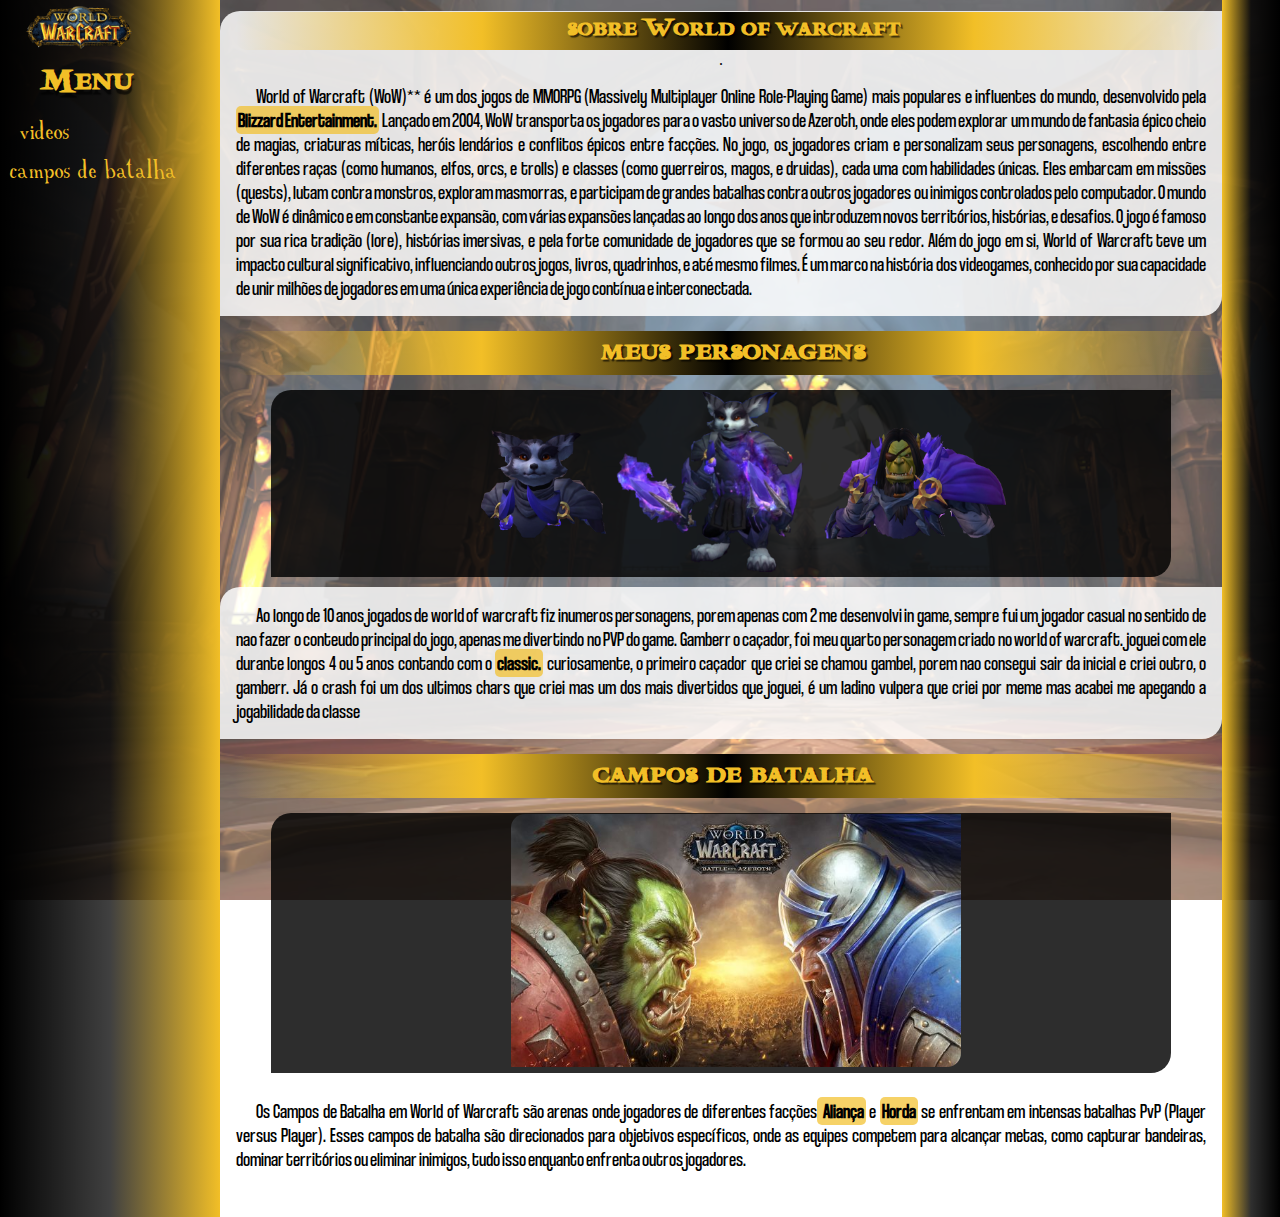
<file: index.html>
<!DOCTYPE html>
<html lang="pt-br">
<head>
    <meta charset="UTF-8">
    <meta name="viewport" content="width=device-width, initial-scale=1.0">
    <title>sobre world of warcraft e meus personagens</title>
    <link rel="stylesheet" href="style.css">
    <link rel="shortcut icon" href="imagens/capawow.ico" type="image/x-icon">

</head>
<body>
    <header>
        <img src="imagens/capawow.png" alt="" class="capa1wow">
<h1>Menu</h1>

    <nav>
<div class="meusvideos">videos

    <div class="esconder"><a href="pag05.html">gamberr em invernia</a></div>


    <div class="esconder"><a href="pag04.html">gamberr no vale alterac</a></div>


    <div class="esconder"><a href="pag03.html">gamberr na ravina brado guerreiro</a></div>


    <div class="esconder"><a href="pag02.html">crash na praia fervilhante</a></div>

</div>


    <div class="meusvideos2">campos de batalha
        <div class="esconder1"><a href="https://www.wowhead.com/pt/zone=9136/praia-fervilhante" target="_blank" rel="external">praia verfilhante</a></a></div>
        <div class="esconder1"><a href="https://www.wowhead.com/pt/zone=3277/ravina-brado-guerreiro" target="_blank" rel="external">ravina brado guerreiro</a></div>
        <div class="esconder1"><a href="https://www.wowhead.com/pt/zone=10176/inv%C3%A9rnia" target="_blank" rel="external">invernia</a></div>
        <div class="esconder1"><a href="https://www.wowhead.com/pt/zone=2597/vale-alterac" target="_blank" rel="external">vale alterac</a></div>
    </div>



    </nav>
    </header>
    
        <article>


   <main>

    <h1>sobre World of warcraft</h1>.
       <p>World of Warcraft (WoW)** é um dos jogos de MMORPG (Massively Multiplayer Online Role-Playing Game) mais populares e influentes do mundo, desenvolvido pela <span class="mark">Blizzard Entertainment.</span> Lançado em 2004, WoW transporta os jogadores para o vasto universo de Azeroth, onde eles podem explorar um mundo de fantasia épico cheio de magias, criaturas míticas, heróis lendários e conflitos épicos entre facções.

        No jogo, os jogadores criam e personalizam seus personagens, escolhendo entre diferentes raças (como humanos, elfos, orcs, e trolls) e classes (como guerreiros, magos, e druidas), cada uma com habilidades únicas. Eles embarcam em missões (quests), lutam contra monstros, exploram masmorras, e participam de grandes batalhas contra outros jogadores ou inimigos controlados pelo computador.
        
        O mundo de WoW é dinâmico e em constante expansão, com várias expansões lançadas ao longo dos anos que introduzem novos territórios, histórias, e desafios. O jogo é famoso por sua rica tradição (lore), histórias imersivas, e pela forte comunidade de jogadores que se formou ao seu redor.
        
        Além do jogo em si, World of Warcraft teve um impacto cultural significativo, influenciando outros jogos, livros, quadrinhos, e até mesmo filmes. É um marco na história dos videogames, conhecido por sua capacidade de unir milhões de jogadores em uma única experiência de jogo contínua e interconectada.</p>
   </main>
    <h2>meus personagens</h2>
    <main class="imagem1"><img src="imagens/capa2wow.png" alt="" class="capa2wow"></main>
    <main>
        <p>Ao longo de 10 anos jogados de world of warcraft fiz inumeros personagens, porem apenas com 2 me desenvolvi in game, sempre fui um jogador casual no sentido de nao fazer o conteudo principal do jogo, apenas me divertindo no PVP do game. Gamberr o caçador, foi meu quarto personagem criado no world of warcraft. joguei com ele durante longos 4 ou 5 anos contando com o <span class="mark">classic.</span> curiosamente, o primeiro caçador que criei se chamou gambel, porem nao consegui sair da inicial e criei outro, o gamberr. Já o crash foi um dos ultimos chars que criei mas um dos mais divertidos que joguei, é um ladino vulpera que criei por meme mas acabei me apegando a jogabilidade da classe</p>
   
    </main>
    <h2>campos de batalha</h2>
    <main class="imagem1"><img src="imagens/capa3wow.jpeg" alt="" class="capa3wow"></main>
    <main>
        
        <p>Os Campos de Batalha em World of Warcraft são arenas onde jogadores de diferentes facções<span class="mark"> Aliança</span> e <span class="mark">Horda</span> se enfrentam em intensas batalhas PvP (Player versus Player). Esses campos de batalha são direcionados para objetivos específicos, onde as equipes competem para alcançar metas, como capturar bandeiras, dominar territórios ou eliminar inimigos, tudo isso enquanto enfrenta outros jogadores.</p>
    </main>
</p>
        </article>
    
    <footer>

    </footer>
</body>
</html>
</file>
<file: style.css>
@font-face {
    font-family:'fontewow' ;
    src: url(fontes/A_Font_with_Serifs.ttf) format('opentype'); 
}

@font-face {
    font-family: 'fontewowdois';
    src: url(fontes/Witcher\ Knight.ttf) format('opentype');
}

@font-face {
    font-family:'elve' ;
    src: url(fontes/coolvetica\ condensed\ rg.otf) format('truetype');
}

body{display: flex;
background-image: url(imagens/imagemdefundo.png);
background-size: cover;
background-repeat: no-repeat;
background-attachment: fixed;}

*{margin: 0px;
padding: 0px;}


header{width: 230px;
height: auto;
background-image: linear-gradient(to right, black,rgba(0, 0, 0, 0.748), #F2BF27);}

header > h1{font-family: 'fontewowdois';
color: #F2BF27;
text-shadow: 1px 5px 1px rgba(0, 0, 0, 0.633);
 margin-left: 40px;}

nav{width: 200px;
height: auto;
background-color:transparent;
margin: 5px;
padding: 5px;}

main{background-color: rgba(255, 255, 255, 0.845);
height:auto; width: 1000px;
margin: auto;
margin-top: 10px;
padding: 1px 1px 1px 1px;
text-align: center;
border-radius: 20px 0px 20px 0px;

padding: 1px 1px 1px 1px;}

main > h1{background-image: linear-gradient(to right, transparent, #F2BF27,black,    #F2BF27, transparent);text-align:center;
     border-radius:3px 0px 0px 3px ;
    font-size: 25px;
    margin: 0px 1px 1px 15px;
    padding: 0px 0px 10px 10px;
font-family: 'fontewowdois';
color: #F2BF27;
border-radius: 10px;
text-shadow: 2px 2px 1px rgba(0, 0, 0, 0.633);}



article > h2{background-image: linear-gradient(to right, transparent, #F2BF27,black,    #F2BF27, transparent); text-align:center;
    margin: 15px 1px 15px 15px;
    padding: 0px 0px 10px 10px;
font-size: 30px;
border-radius: 10px;
font-family: 'fontewowdois';
color:#F2BF27;
text-shadow: 2px 2px 1px rgba(0, 0, 0, 0.633);}

img{max-width: 70%;
margin: 1px 1px 1px 1px;
padding: 1px 1px 1px 1px;
text-align: center;}



p{font-family: 'fontewow';
font-size: 20px;
text-align: justify;
text-indent: 20px;
padding: 15px;
margin-top: 0px;}







div{font-family: 'fontewow';
font-size: 25px;
color:#F2BF27}
 



.meusvideos{margin: 5px;
padding: 5px;}

article{margin: auto;}

.capa3wow{
    margin: 0px 1px 1px 30px;
border-radius: 15px 0px 15px 0px;
width: 50%;}

.capa2wow{margin: 1px 1px 0px 30px;
width: 60%;}






video{border-radius: 15px 0px 15px 0px;
width: 500px;
height: 300px;
margin-top: 30px;}

article{margin: auto;
margin-top: 1px;}

.esconder{text-decoration: none;
display: none;
color: #F2BF27;}




.esconder:hover{background-color: black;
color: #F2BF27;
padding: 0px;
margin: 0px;
border-radius: 5px;
}

a{text-decoration: none;
color: #F2BF27;}

.meusvideos:hover > .esconder{display: block;}

.meusvideos2:hover > .esconder1{display: block;}

.esconder1{display: none;}

.esconder1:hover{background-color: black;
color: #F2BF27;
border-radius: 5px;
}

.imagem1{background-color: rgba(0, 0, 0, 0.824);
margin: auto;
width: 900px;
height: auto;
text-align: center;
padding: 0px;}

main > p{font-family:'elve' ;}

.mark{background-color: #f2bf27b4;
color: black;
font-weight: bold;
padding: 2px;
border-radius: 5px;}

.videocrash{margin: auto;
width: 600px;
height: 400px;
margin-top: 40px;}

footer{width: 150px;
    height: auto;
    background-image: linear-gradient(to left, black, rgba(0, 0, 0, 0.816), #F2BF27);
font-family: 'fontewowdois';
color: #F2BF27;
}

footer > h1{padding: 50px 1px 1px 11px;
margin: 1px 1px 1px 1px;
text-shadow: 1px 5px 1px rgba(0, 0, 0, 0.633);}
</file>
